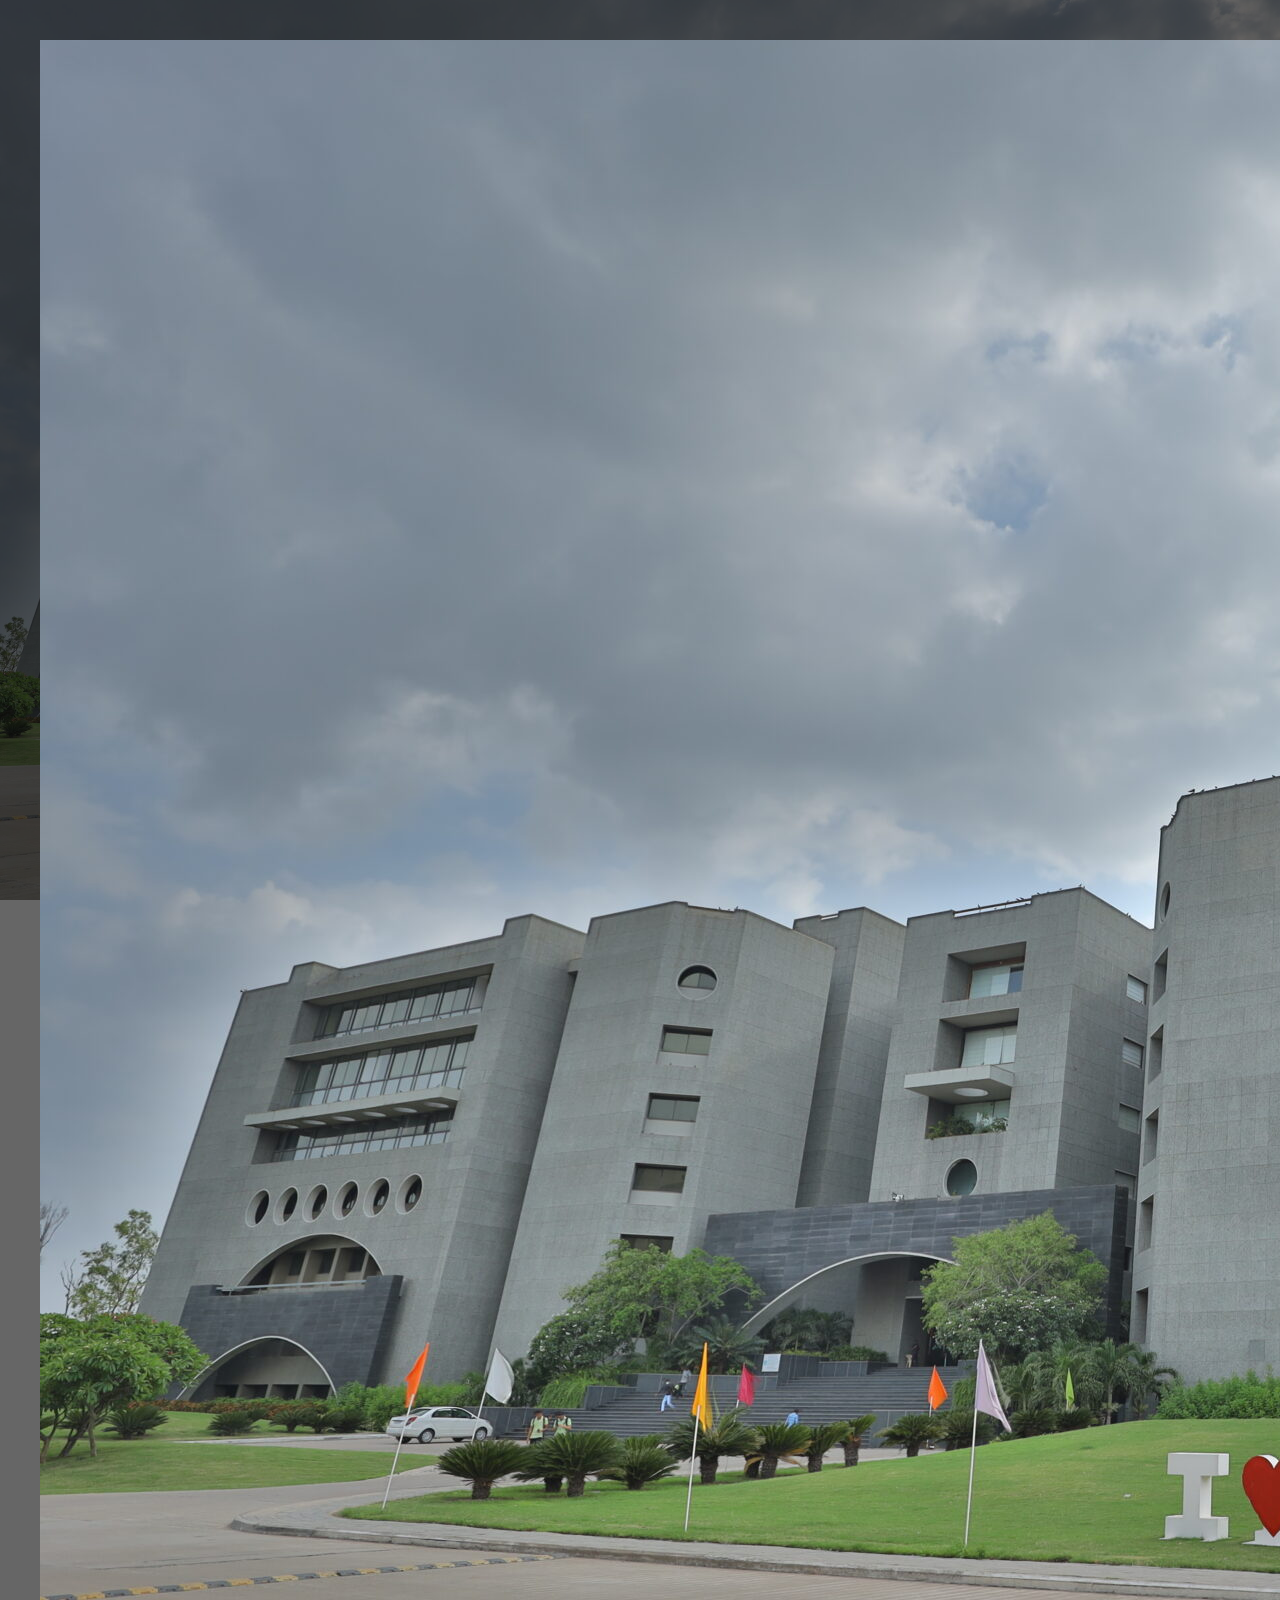
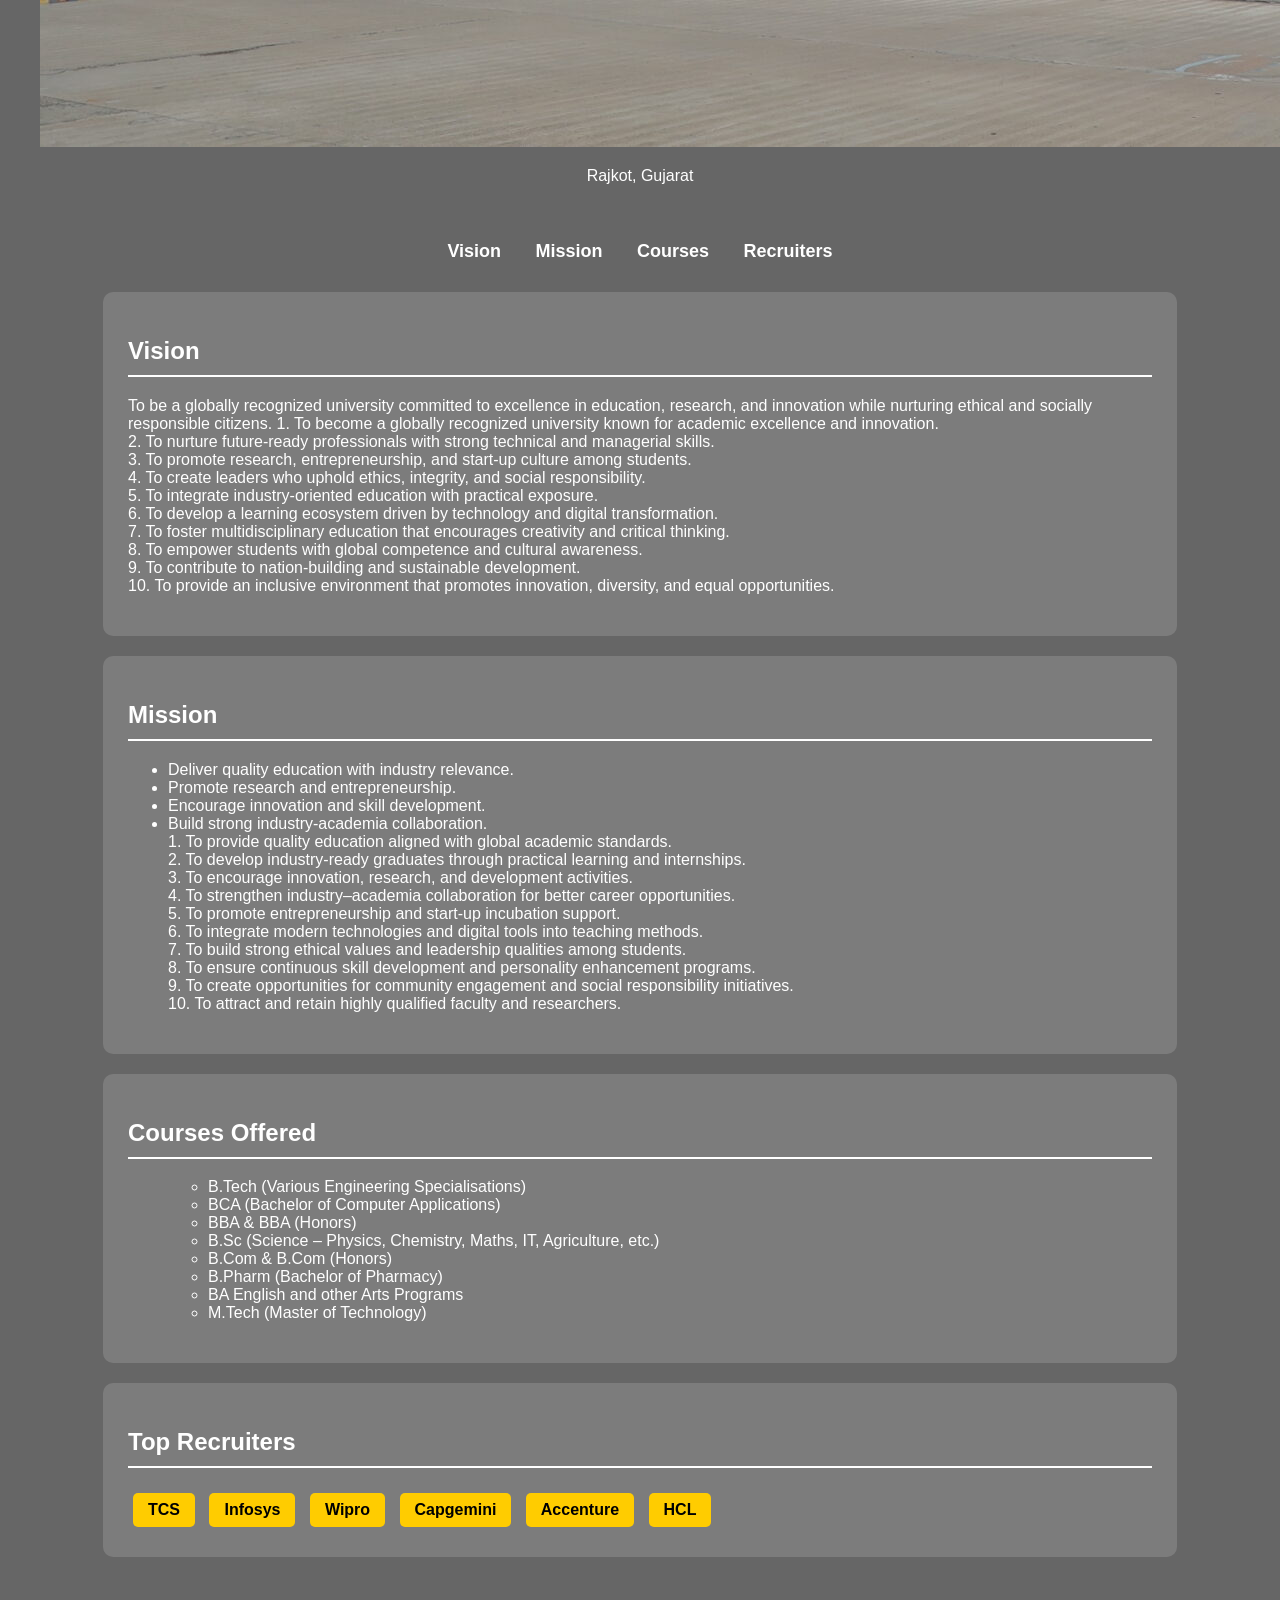
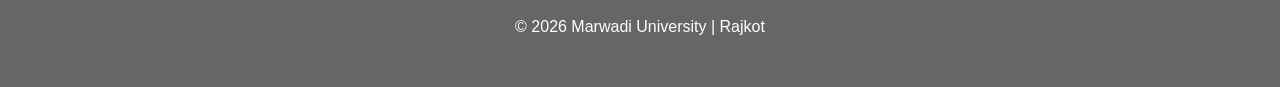
<file: prac _4.html>
<!DOCTYPE html>
<html>
<head>
    <title>Marwadi University</title>
    <link rel="stylesheet" href="prac_4.css">
</head>
<body>
    <div class="overlay">
        <header>
            <img  src="/Main-Campus-Building_MU-scaled.jpg" alt="logo">
            <p>Rajkot, Gujarat</p>
        </header>
        <nav>
            <a href="#vision">Vision</a>
            <a href="#mission">Mission</a>
            <a href="#courses">Courses</a>
            <a href="#recruiters">Recruiters</a>
        </nav>

        <section id="vision" class="card">
            <h2>Vision</h2>
            <p>
                To be a globally recognized university committed to excellence in education,
                research, and innovation while nurturing ethical and socially responsible citizens.
          1. To become a globally recognized university known for academic excellence and innovation.<br>

2. To nurture future-ready professionals with strong technical and managerial skills.<br>

3. To promote research, entrepreneurship, and start-up culture among students.<br>

4. To create leaders who uphold ethics, integrity, and social responsibility.<br>

5. To integrate industry-oriented education with practical exposure.<br>

6. To develop a learning ecosystem driven by technology and digital transformation.<br>

7. To foster multidisciplinary education that encourages creativity and critical thinking.<br>

8. To empower students with global competence and cultural awareness.<br>

9. To contribute to nation-building and sustainable development.<br>

10. To provide an inclusive environment that promotes innovation, diversity, and equal opportunities.<br>
            </p>
        </section>

        <section id="mission" class="card">
            <h2>Mission</h2>
            <ul>
                <li>Deliver quality education with industry relevance.</li>
                <li>Promote research and entrepreneurship.</li>
                <li>Encourage innovation and skill development.</li>
                <li>Build strong industry-academia collaboration.</li>
               1. To provide quality education aligned with global academic standards.<br>
2. To develop industry-ready graduates through practical learning and internships.<br>

3. To encourage innovation, research, and development activities.<br>

4. To strengthen industry–academia collaboration for better career opportunities.<br>

5. To promote entrepreneurship and start-up incubation support.<br>

6. To integrate modern technologies and digital tools into teaching methods.<br>

7. To build strong ethical values and leadership qualities among students.<br>

8. To ensure continuous skill development and personality enhancement programs.<br>

9. To create opportunities for community engagement and social responsibility initiatives.<br>

10. To attract and retain highly qualified faculty and researchers.<br>
            </ul>
        </section>

        <section id="courses" class="card">
            <h2>Courses Offered</h2>
            <ul>
               <ul>
  <li>B.Tech (Various Engineering Specialisations)</li>
  <li>BCA (Bachelor of Computer Applications)</li>
  <li>BBA & BBA (Honors)</li>
  <li>B.Sc (Science – Physics, Chemistry, Maths, IT, Agriculture, etc.)</li>
  <li>B.Com & B.Com (Honors)</li>
  <li>B.Pharm (Bachelor of Pharmacy)</li>
  <li>BA English and other Arts Programs</li>
  <li>M.Tech (Master of Technology)</li>
</ul>
            </ul>
        </section>
        <section id="recruiters" class="card">
            <h2>Top Recruiters</h2>
            <div class="recruiters">
                <span>TCS</span>
                <span>Infosys</span>
                <span>Wipro</span>
                <span>Capgemini</span>
                <span>Accenture</span>
                <span>HCL</span>
            </div>
        </section>

        <footer>
            <p>© 2026 Marwadi University | Rajkot</p>
        </footer>

    </div>
</body>
</html>
</file>
<file: prac_4.css>
body {
    margin: 0;
    padding: 0;
    font-family: Arial, Helvetica, sans-serif;
    background: url('Main-Campus-Building_MU-scaled.jpg') no-repeat center center fixed;
    background-size: cover;
}
.overlay {
    background-color: rgba(0, 0, 0, 0.6);
    min-height: 100vh;
    color: white;
    padding-bottom: 20px;
}
header {
    text-align: center;
    padding: 40px 40px 40px;
}
header h1 {
    font-size: 45px;
    margin: 0;
}
nav {
    text-align: center;
    margin-bottom: 30px;
}
nav a {
    color: white;
    text-decoration: none;
    margin: 0 15px;
    font-weight: bold;
    font-size: 18px;
}
nav a:hover {
    color: yellow;
}
.card {
    background-color: rgba(255, 255, 255, 0.15);
    margin: 20px auto;
    padding: 25px;
    width: 80%;
    border-radius: 10px;
    backdrop-filter: blur(0px);
}
.card h2 {
    border-bottom: 2px solid white;
    padding-bottom: 10px;
}
.recruiters span {
    display: inline-block;
    background-color: #ffcc00;
    color: black;
    padding: 8px 15px;
    margin: 5px;
    border-radius: 5px;
    font-weight: bold;
}
footer {
    text-align: center;
    margin-top: 30px;
    padding: 15px;
}
</file>
